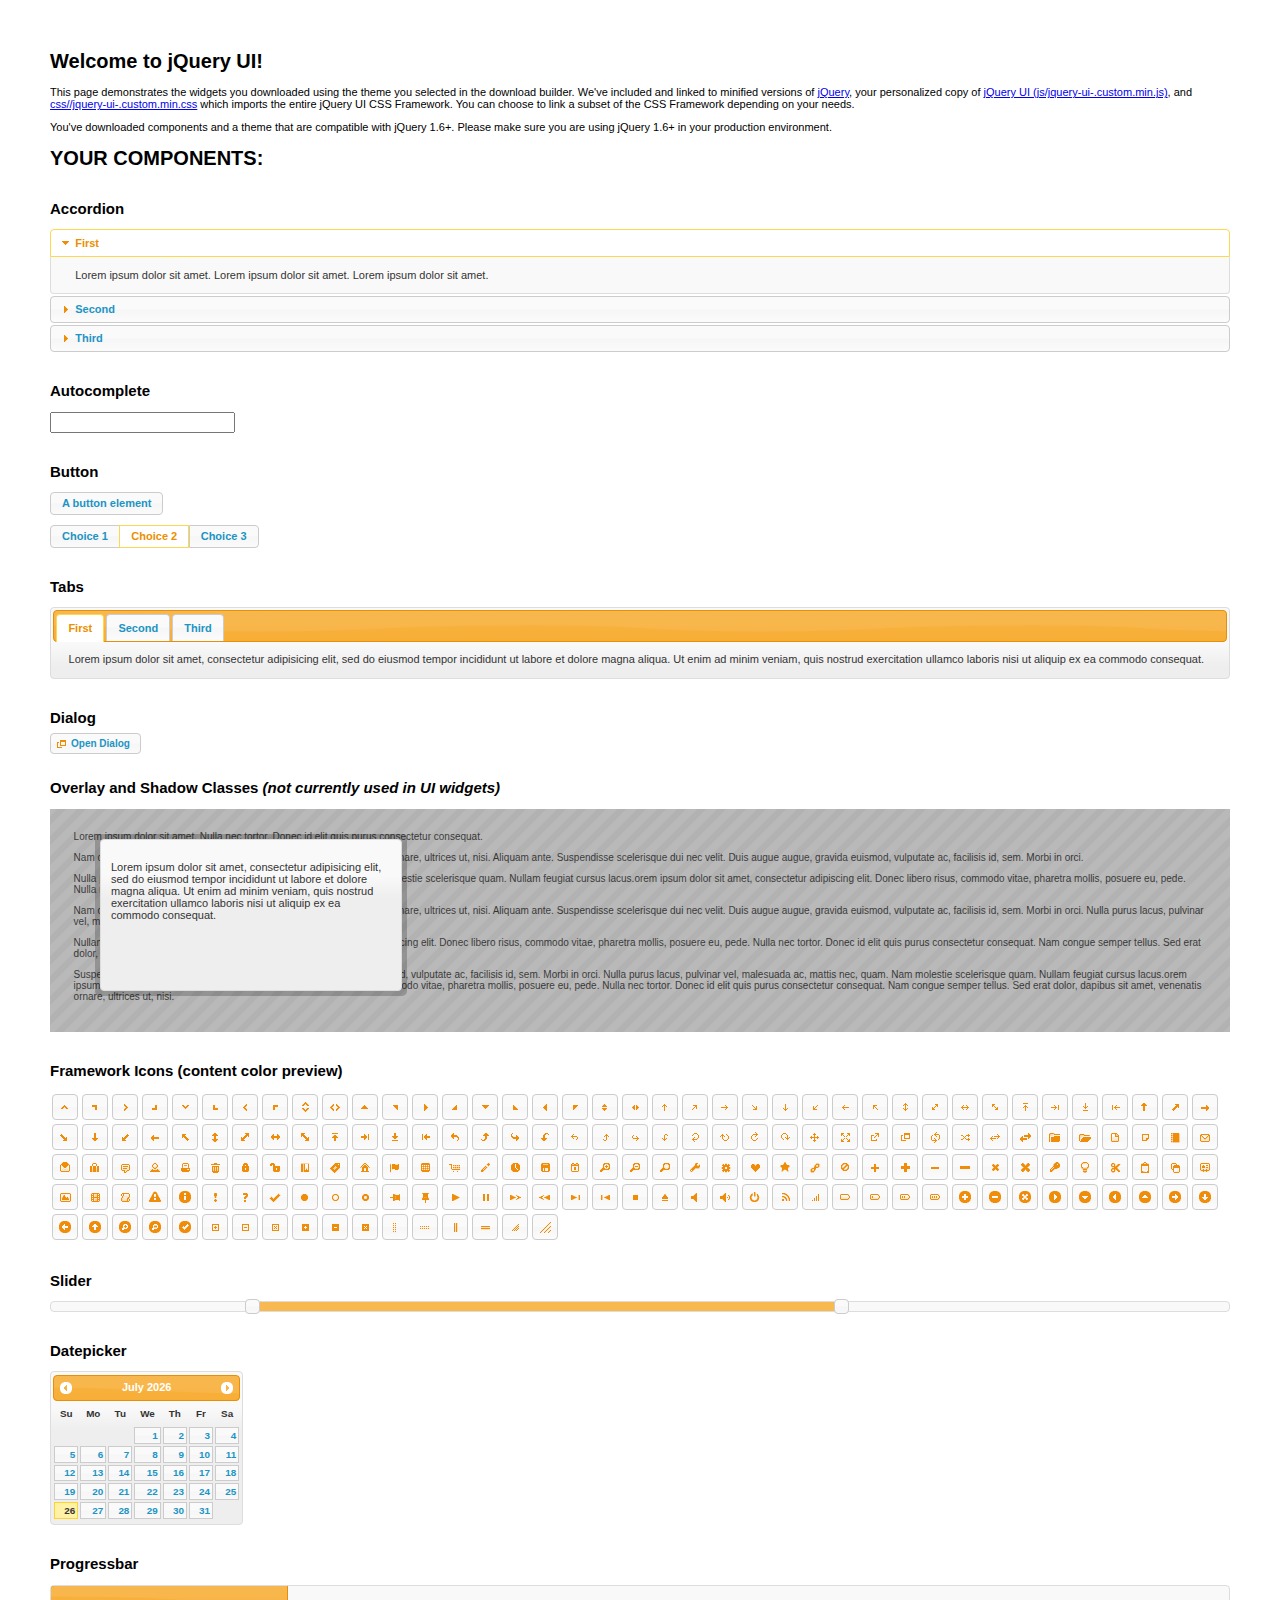
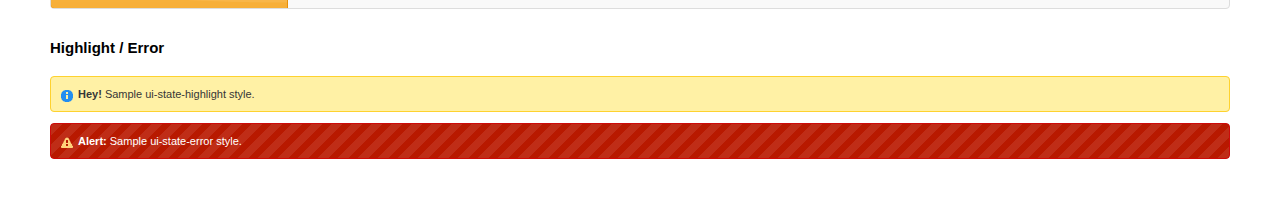
<file: jquery-ui-1.10.4.custom/index.html>
<!doctype html>
<html lang="us">
<head>
	<meta charset="utf-8">
	<title>jQuery UI Example Page</title>
	<link href="css/ui-lightness/jquery-ui-1.10.4.custom.css" rel="stylesheet">
	<script src="js/jquery-1.10.2.js"></script>
	<script src="js/jquery-ui-1.10.4.custom.js"></script>
	<script>
	$(function() {
		
		$( "#accordion" ).accordion();
		

		
		var availableTags = [
			"ActionScript",
			"AppleScript",
			"Asp",
			"BASIC",
			"C",
			"C++",
			"Clojure",
			"COBOL",
			"ColdFusion",
			"Erlang",
			"Fortran",
			"Groovy",
			"Haskell",
			"Java",
			"JavaScript",
			"Lisp",
			"Perl",
			"PHP",
			"Python",
			"Ruby",
			"Scala",
			"Scheme"
		];
		$( "#autocomplete" ).autocomplete({
			source: availableTags
		});
		

		
		$( "#button" ).button();
		$( "#radioset" ).buttonset();
		

		
		$( "#tabs" ).tabs();
		

		
		$( "#dialog" ).dialog({
			autoOpen: false,
			width: 400,
			buttons: [
				{
					text: "Ok",
					click: function() {
						$( this ).dialog( "close" );
					}
				},
				{
					text: "Cancel",
					click: function() {
						$( this ).dialog( "close" );
					}
				}
			]
		});

		// Link to open the dialog
		$( "#dialog-link" ).click(function( event ) {
			$( "#dialog" ).dialog( "open" );
			event.preventDefault();
		});
		

		
		$( "#datepicker" ).datepicker({
			inline: true
		});
		

		
		$( "#slider" ).slider({
			range: true,
			values: [ 17, 67 ]
		});
		

		
		$( "#progressbar" ).progressbar({
			value: 20
		});
		

		// Hover states on the static widgets
		$( "#dialog-link, #icons li" ).hover(
			function() {
				$( this ).addClass( "ui-state-hover" );
			},
			function() {
				$( this ).removeClass( "ui-state-hover" );
			}
		);
	});
	</script>
	<style>
	body{
		font: 62.5% "Trebuchet MS", sans-serif;
		margin: 50px;
	}
	.demoHeaders {
		margin-top: 2em;
	}
	#dialog-link {
		padding: .4em 1em .4em 20px;
		text-decoration: none;
		position: relative;
	}
	#dialog-link span.ui-icon {
		margin: 0 5px 0 0;
		position: absolute;
		left: .2em;
		top: 50%;
		margin-top: -8px;
	}
	#icons {
		margin: 0;
		padding: 0;
	}
	#icons li {
		margin: 2px;
		position: relative;
		padding: 4px 0;
		cursor: pointer;
		float: left;
		list-style: none;
	}
	#icons span.ui-icon {
		float: left;
		margin: 0 4px;
	}
	.fakewindowcontain .ui-widget-overlay {
		position: absolute;
	}
	</style>
</head>
<body>

<h1>Welcome to jQuery UI!</h1>

<div class="ui-widget">
	<p>This page demonstrates the widgets you downloaded using the theme you selected in the download builder. We've included and linked to minified versions of <a href="js/jquery-1.10.2.js">jQuery</a>, your personalized copy of <a href="js/jquery-ui-.custom.min.js">jQuery UI (js/jquery-ui-.custom.min.js)</a>, and <a href="css//jquery-ui-.custom.min.css">css//jquery-ui-.custom.min.css</a> which imports the entire jQuery UI CSS Framework. You can choose to link a subset of the CSS Framework depending on your needs. </p>
	<p>You've downloaded components and a theme that are compatible with jQuery 1.6+. Please make sure you are using jQuery 1.6+ in your production environment.</p>
</div>

<h1>YOUR COMPONENTS:</h1>


<!-- Accordion -->
<h2 class="demoHeaders">Accordion</h2>
<div id="accordion">
	<h3>First</h3>
	<div>Lorem ipsum dolor sit amet. Lorem ipsum dolor sit amet. Lorem ipsum dolor sit amet.</div>
	<h3>Second</h3>
	<div>Phasellus mattis tincidunt nibh.</div>
	<h3>Third</h3>
	<div>Nam dui erat, auctor a, dignissim quis.</div>
</div>



<!-- Autocomplete -->
<h2 class="demoHeaders">Autocomplete</h2>
<div>
	<input id="autocomplete" title="type &quot;a&quot;">
</div>



<!-- Button -->
<h2 class="demoHeaders">Button</h2>
<button id="button">A button element</button>
<form style="margin-top: 1em;">
	<div id="radioset">
		<input type="radio" id="radio1" name="radio"><label for="radio1">Choice 1</label>
		<input type="radio" id="radio2" name="radio" checked="checked"><label for="radio2">Choice 2</label>
		<input type="radio" id="radio3" name="radio"><label for="radio3">Choice 3</label>
	</div>
</form>



<!-- Tabs -->
<h2 class="demoHeaders">Tabs</h2>
<div id="tabs">
	<ul>
		<li><a href="#tabs-1">First</a></li>
		<li><a href="#tabs-2">Second</a></li>
		<li><a href="#tabs-3">Third</a></li>
	</ul>
	<div id="tabs-1">Lorem ipsum dolor sit amet, consectetur adipisicing elit, sed do eiusmod tempor incididunt ut labore et dolore magna aliqua. Ut enim ad minim veniam, quis nostrud exercitation ullamco laboris nisi ut aliquip ex ea commodo consequat.</div>
	<div id="tabs-2">Phasellus mattis tincidunt nibh. Cras orci urna, blandit id, pretium vel, aliquet ornare, felis. Maecenas scelerisque sem non nisl. Fusce sed lorem in enim dictum bibendum.</div>
	<div id="tabs-3">Nam dui erat, auctor a, dignissim quis, sollicitudin eu, felis. Pellentesque nisi urna, interdum eget, sagittis et, consequat vestibulum, lacus. Mauris porttitor ullamcorper augue.</div>
</div>



<!-- Dialog NOTE: Dialog is not generated by UI in this demo so it can be visually styled in themeroller-->
<h2 class="demoHeaders">Dialog</h2>
<p><a href="#" id="dialog-link" class="ui-state-default ui-corner-all"><span class="ui-icon ui-icon-newwin"></span>Open Dialog</a></p>

<h2 class="demoHeaders">Overlay and Shadow Classes <em>(not currently used in UI widgets)</em></h2>
<div style="position: relative; width: 96%; height: 200px; padding:1% 2%; overflow:hidden;" class="fakewindowcontain">
	<p>Lorem ipsum dolor sit amet,  Nulla nec tortor. Donec id elit quis purus consectetur consequat. </p><p>Nam congue semper tellus. Sed erat dolor, dapibus sit amet, venenatis ornare, ultrices ut, nisi. Aliquam ante. Suspendisse scelerisque dui nec velit. Duis augue augue, gravida euismod, vulputate ac, facilisis id, sem. Morbi in orci. </p><p>Nulla purus lacus, pulvinar vel, malesuada ac, mattis nec, quam. Nam molestie scelerisque quam. Nullam feugiat cursus lacus.orem ipsum dolor sit amet, consectetur adipiscing elit. Donec libero risus, commodo vitae, pharetra mollis, posuere eu, pede. Nulla nec tortor. Donec id elit quis purus consectetur consequat. </p><p>Nam congue semper tellus. Sed erat dolor, dapibus sit amet, venenatis ornare, ultrices ut, nisi. Aliquam ante. Suspendisse scelerisque dui nec velit. Duis augue augue, gravida euismod, vulputate ac, facilisis id, sem. Morbi in orci. Nulla purus lacus, pulvinar vel, malesuada ac, mattis nec, quam. Nam molestie scelerisque quam. </p><p>Nullam feugiat cursus lacus.orem ipsum dolor sit amet, consectetur adipiscing elit. Donec libero risus, commodo vitae, pharetra mollis, posuere eu, pede. Nulla nec tortor. Donec id elit quis purus consectetur consequat. Nam congue semper tellus. Sed erat dolor, dapibus sit amet, venenatis ornare, ultrices ut, nisi. Aliquam ante. </p><p>Suspendisse scelerisque dui nec velit. Duis augue augue, gravida euismod, vulputate ac, facilisis id, sem. Morbi in orci. Nulla purus lacus, pulvinar vel, malesuada ac, mattis nec, quam. Nam molestie scelerisque quam. Nullam feugiat cursus lacus.orem ipsum dolor sit amet, consectetur adipiscing elit. Donec libero risus, commodo vitae, pharetra mollis, posuere eu, pede. Nulla nec tortor. Donec id elit quis purus consectetur consequat. Nam congue semper tellus. Sed erat dolor, dapibus sit amet, venenatis ornare, ultrices ut, nisi. </p>

	<!-- ui-dialog -->
	<div class="ui-overlay"><div class="ui-widget-overlay"></div><div class="ui-widget-shadow ui-corner-all" style="width: 302px; height: 152px; position: absolute; left: 50px; top: 30px;"></div></div>
	<div style="position: absolute; width: 280px; height: 130px;left: 50px; top: 30px; padding: 10px;" class="ui-widget ui-widget-content ui-corner-all">
		<div class="ui-dialog-content ui-widget-content" style="background: none; border: 0;">
			<p>Lorem ipsum dolor sit amet, consectetur adipisicing elit, sed do eiusmod tempor incididunt ut labore et dolore magna aliqua. Ut enim ad minim veniam, quis nostrud exercitation ullamco laboris nisi ut aliquip ex ea commodo consequat.</p>
		</div>
	</div>

</div>

<!-- ui-dialog -->
<div id="dialog" title="Dialog Title">
	<p>Lorem ipsum dolor sit amet, consectetur adipisicing elit, sed do eiusmod tempor incididunt ut labore et dolore magna aliqua. Ut enim ad minim veniam, quis nostrud exercitation ullamco laboris nisi ut aliquip ex ea commodo consequat.</p>
</div>



<h2 class="demoHeaders">Framework Icons (content color preview)</h2>
<ul id="icons" class="ui-widget ui-helper-clearfix">
	<li class="ui-state-default ui-corner-all" title=".ui-icon-carat-1-n"><span class="ui-icon ui-icon-carat-1-n"></span></li>
	<li class="ui-state-default ui-corner-all" title=".ui-icon-carat-1-ne"><span class="ui-icon ui-icon-carat-1-ne"></span></li>
	<li class="ui-state-default ui-corner-all" title=".ui-icon-carat-1-e"><span class="ui-icon ui-icon-carat-1-e"></span></li>
	<li class="ui-state-default ui-corner-all" title=".ui-icon-carat-1-se"><span class="ui-icon ui-icon-carat-1-se"></span></li>
	<li class="ui-state-default ui-corner-all" title=".ui-icon-carat-1-s"><span class="ui-icon ui-icon-carat-1-s"></span></li>
	<li class="ui-state-default ui-corner-all" title=".ui-icon-carat-1-sw"><span class="ui-icon ui-icon-carat-1-sw"></span></li>
	<li class="ui-state-default ui-corner-all" title=".ui-icon-carat-1-w"><span class="ui-icon ui-icon-carat-1-w"></span></li>
	<li class="ui-state-default ui-corner-all" title=".ui-icon-carat-1-nw"><span class="ui-icon ui-icon-carat-1-nw"></span></li>
	<li class="ui-state-default ui-corner-all" title=".ui-icon-carat-2-n-s"><span class="ui-icon ui-icon-carat-2-n-s"></span></li>
	<li class="ui-state-default ui-corner-all" title=".ui-icon-carat-2-e-w"><span class="ui-icon ui-icon-carat-2-e-w"></span></li>
	<li class="ui-state-default ui-corner-all" title=".ui-icon-triangle-1-n"><span class="ui-icon ui-icon-triangle-1-n"></span></li>
	<li class="ui-state-default ui-corner-all" title=".ui-icon-triangle-1-ne"><span class="ui-icon ui-icon-triangle-1-ne"></span></li>
	<li class="ui-state-default ui-corner-all" title=".ui-icon-triangle-1-e"><span class="ui-icon ui-icon-triangle-1-e"></span></li>
	<li class="ui-state-default ui-corner-all" title=".ui-icon-triangle-1-se"><span class="ui-icon ui-icon-triangle-1-se"></span></li>
	<li class="ui-state-default ui-corner-all" title=".ui-icon-triangle-1-s"><span class="ui-icon ui-icon-triangle-1-s"></span></li>
	<li class="ui-state-default ui-corner-all" title=".ui-icon-triangle-1-sw"><span class="ui-icon ui-icon-triangle-1-sw"></span></li>
	<li class="ui-state-default ui-corner-all" title=".ui-icon-triangle-1-w"><span class="ui-icon ui-icon-triangle-1-w"></span></li>
	<li class="ui-state-default ui-corner-all" title=".ui-icon-triangle-1-nw"><span class="ui-icon ui-icon-triangle-1-nw"></span></li>
	<li class="ui-state-default ui-corner-all" title=".ui-icon-triangle-2-n-s"><span class="ui-icon ui-icon-triangle-2-n-s"></span></li>
	<li class="ui-state-default ui-corner-all" title=".ui-icon-triangle-2-e-w"><span class="ui-icon ui-icon-triangle-2-e-w"></span></li>
	<li class="ui-state-default ui-corner-all" title=".ui-icon-arrow-1-n"><span class="ui-icon ui-icon-arrow-1-n"></span></li>
	<li class="ui-state-default ui-corner-all" title=".ui-icon-arrow-1-ne"><span class="ui-icon ui-icon-arrow-1-ne"></span></li>
	<li class="ui-state-default ui-corner-all" title=".ui-icon-arrow-1-e"><span class="ui-icon ui-icon-arrow-1-e"></span></li>
	<li class="ui-state-default ui-corner-all" title=".ui-icon-arrow-1-se"><span class="ui-icon ui-icon-arrow-1-se"></span></li>
	<li class="ui-state-default ui-corner-all" title=".ui-icon-arrow-1-s"><span class="ui-icon ui-icon-arrow-1-s"></span></li>
	<li class="ui-state-default ui-corner-all" title=".ui-icon-arrow-1-sw"><span class="ui-icon ui-icon-arrow-1-sw"></span></li>
	<li class="ui-state-default ui-corner-all" title=".ui-icon-arrow-1-w"><span class="ui-icon ui-icon-arrow-1-w"></span></li>
	<li class="ui-state-default ui-corner-all" title=".ui-icon-arrow-1-nw"><span class="ui-icon ui-icon-arrow-1-nw"></span></li>
	<li class="ui-state-default ui-corner-all" title=".ui-icon-arrow-2-n-s"><span class="ui-icon ui-icon-arrow-2-n-s"></span></li>
	<li class="ui-state-default ui-corner-all" title=".ui-icon-arrow-2-ne-sw"><span class="ui-icon ui-icon-arrow-2-ne-sw"></span></li>
	<li class="ui-state-default ui-corner-all" title=".ui-icon-arrow-2-e-w"><span class="ui-icon ui-icon-arrow-2-e-w"></span></li>
	<li class="ui-state-default ui-corner-all" title=".ui-icon-arrow-2-se-nw"><span class="ui-icon ui-icon-arrow-2-se-nw"></span></li>
	<li class="ui-state-default ui-corner-all" title=".ui-icon-arrowstop-1-n"><span class="ui-icon ui-icon-arrowstop-1-n"></span></li>
	<li class="ui-state-default ui-corner-all" title=".ui-icon-arrowstop-1-e"><span class="ui-icon ui-icon-arrowstop-1-e"></span></li>
	<li class="ui-state-default ui-corner-all" title=".ui-icon-arrowstop-1-s"><span class="ui-icon ui-icon-arrowstop-1-s"></span></li>
	<li class="ui-state-default ui-corner-all" title=".ui-icon-arrowstop-1-w"><span class="ui-icon ui-icon-arrowstop-1-w"></span></li>
	<li class="ui-state-default ui-corner-all" title=".ui-icon-arrowthick-1-n"><span class="ui-icon ui-icon-arrowthick-1-n"></span></li>
	<li class="ui-state-default ui-corner-all" title=".ui-icon-arrowthick-1-ne"><span class="ui-icon ui-icon-arrowthick-1-ne"></span></li>
	<li class="ui-state-default ui-corner-all" title=".ui-icon-arrowthick-1-e"><span class="ui-icon ui-icon-arrowthick-1-e"></span></li>
	<li class="ui-state-default ui-corner-all" title=".ui-icon-arrowthick-1-se"><span class="ui-icon ui-icon-arrowthick-1-se"></span></li>
	<li class="ui-state-default ui-corner-all" title=".ui-icon-arrowthick-1-s"><span class="ui-icon ui-icon-arrowthick-1-s"></span></li>
	<li class="ui-state-default ui-corner-all" title=".ui-icon-arrowthick-1-sw"><span class="ui-icon ui-icon-arrowthick-1-sw"></span></li>
	<li class="ui-state-default ui-corner-all" title=".ui-icon-arrowthick-1-w"><span class="ui-icon ui-icon-arrowthick-1-w"></span></li>
	<li class="ui-state-default ui-corner-all" title=".ui-icon-arrowthick-1-nw"><span class="ui-icon ui-icon-arrowthick-1-nw"></span></li>
	<li class="ui-state-default ui-corner-all" title=".ui-icon-arrowthick-2-n-s"><span class="ui-icon ui-icon-arrowthick-2-n-s"></span></li>
	<li class="ui-state-default ui-corner-all" title=".ui-icon-arrowthick-2-ne-sw"><span class="ui-icon ui-icon-arrowthick-2-ne-sw"></span></li>
	<li class="ui-state-default ui-corner-all" title=".ui-icon-arrowthick-2-e-w"><span class="ui-icon ui-icon-arrowthick-2-e-w"></span></li>
	<li class="ui-state-default ui-corner-all" title=".ui-icon-arrowthick-2-se-nw"><span class="ui-icon ui-icon-arrowthick-2-se-nw"></span></li>
	<li class="ui-state-default ui-corner-all" title=".ui-icon-arrowthickstop-1-n"><span class="ui-icon ui-icon-arrowthickstop-1-n"></span></li>
	<li class="ui-state-default ui-corner-all" title=".ui-icon-arrowthickstop-1-e"><span class="ui-icon ui-icon-arrowthickstop-1-e"></span></li>
	<li class="ui-state-default ui-corner-all" title=".ui-icon-arrowthickstop-1-s"><span class="ui-icon ui-icon-arrowthickstop-1-s"></span></li>
	<li class="ui-state-default ui-corner-all" title=".ui-icon-arrowthickstop-1-w"><span class="ui-icon ui-icon-arrowthickstop-1-w"></span></li>
	<li class="ui-state-default ui-corner-all" title=".ui-icon-arrowreturnthick-1-w"><span class="ui-icon ui-icon-arrowreturnthick-1-w"></span></li>
	<li class="ui-state-default ui-corner-all" title=".ui-icon-arrowreturnthick-1-n"><span class="ui-icon ui-icon-arrowreturnthick-1-n"></span></li>
	<li class="ui-state-default ui-corner-all" title=".ui-icon-arrowreturnthick-1-e"><span class="ui-icon ui-icon-arrowreturnthick-1-e"></span></li>
	<li class="ui-state-default ui-corner-all" title=".ui-icon-arrowreturnthick-1-s"><span class="ui-icon ui-icon-arrowreturnthick-1-s"></span></li>
	<li class="ui-state-default ui-corner-all" title=".ui-icon-arrowreturn-1-w"><span class="ui-icon ui-icon-arrowreturn-1-w"></span></li>
	<li class="ui-state-default ui-corner-all" title=".ui-icon-arrowreturn-1-n"><span class="ui-icon ui-icon-arrowreturn-1-n"></span></li>
	<li class="ui-state-default ui-corner-all" title=".ui-icon-arrowreturn-1-e"><span class="ui-icon ui-icon-arrowreturn-1-e"></span></li>
	<li class="ui-state-default ui-corner-all" title=".ui-icon-arrowreturn-1-s"><span class="ui-icon ui-icon-arrowreturn-1-s"></span></li>
	<li class="ui-state-default ui-corner-all" title=".ui-icon-arrowrefresh-1-w"><span class="ui-icon ui-icon-arrowrefresh-1-w"></span></li>
	<li class="ui-state-default ui-corner-all" title=".ui-icon-arrowrefresh-1-n"><span class="ui-icon ui-icon-arrowrefresh-1-n"></span></li>
	<li class="ui-state-default ui-corner-all" title=".ui-icon-arrowrefresh-1-e"><span class="ui-icon ui-icon-arrowrefresh-1-e"></span></li>
	<li class="ui-state-default ui-corner-all" title=".ui-icon-arrowrefresh-1-s"><span class="ui-icon ui-icon-arrowrefresh-1-s"></span></li>
	<li class="ui-state-default ui-corner-all" title=".ui-icon-arrow-4"><span class="ui-icon ui-icon-arrow-4"></span></li>
	<li class="ui-state-default ui-corner-all" title=".ui-icon-arrow-4-diag"><span class="ui-icon ui-icon-arrow-4-diag"></span></li>
	<li class="ui-state-default ui-corner-all" title=".ui-icon-extlink"><span class="ui-icon ui-icon-extlink"></span></li>
	<li class="ui-state-default ui-corner-all" title=".ui-icon-newwin"><span class="ui-icon ui-icon-newwin"></span></li>
	<li class="ui-state-default ui-corner-all" title=".ui-icon-refresh"><span class="ui-icon ui-icon-refresh"></span></li>
	<li class="ui-state-default ui-corner-all" title=".ui-icon-shuffle"><span class="ui-icon ui-icon-shuffle"></span></li>
	<li class="ui-state-default ui-corner-all" title=".ui-icon-transfer-e-w"><span class="ui-icon ui-icon-transfer-e-w"></span></li>
	<li class="ui-state-default ui-corner-all" title=".ui-icon-transferthick-e-w"><span class="ui-icon ui-icon-transferthick-e-w"></span></li>
	<li class="ui-state-default ui-corner-all" title=".ui-icon-folder-collapsed"><span class="ui-icon ui-icon-folder-collapsed"></span></li>
	<li class="ui-state-default ui-corner-all" title=".ui-icon-folder-open"><span class="ui-icon ui-icon-folder-open"></span></li>
	<li class="ui-state-default ui-corner-all" title=".ui-icon-document"><span class="ui-icon ui-icon-document"></span></li>
	<li class="ui-state-default ui-corner-all" title=".ui-icon-document-b"><span class="ui-icon ui-icon-document-b"></span></li>
	<li class="ui-state-default ui-corner-all" title=".ui-icon-note"><span class="ui-icon ui-icon-note"></span></li>
	<li class="ui-state-default ui-corner-all" title=".ui-icon-mail-closed"><span class="ui-icon ui-icon-mail-closed"></span></li>
	<li class="ui-state-default ui-corner-all" title=".ui-icon-mail-open"><span class="ui-icon ui-icon-mail-open"></span></li>
	<li class="ui-state-default ui-corner-all" title=".ui-icon-suitcase"><span class="ui-icon ui-icon-suitcase"></span></li>
	<li class="ui-state-default ui-corner-all" title=".ui-icon-comment"><span class="ui-icon ui-icon-comment"></span></li>
	<li class="ui-state-default ui-corner-all" title=".ui-icon-person"><span class="ui-icon ui-icon-person"></span></li>
	<li class="ui-state-default ui-corner-all" title=".ui-icon-print"><span class="ui-icon ui-icon-print"></span></li>
	<li class="ui-state-default ui-corner-all" title=".ui-icon-trash"><span class="ui-icon ui-icon-trash"></span></li>
	<li class="ui-state-default ui-corner-all" title=".ui-icon-locked"><span class="ui-icon ui-icon-locked"></span></li>
	<li class="ui-state-default ui-corner-all" title=".ui-icon-unlocked"><span class="ui-icon ui-icon-unlocked"></span></li>
	<li class="ui-state-default ui-corner-all" title=".ui-icon-bookmark"><span class="ui-icon ui-icon-bookmark"></span></li>
	<li class="ui-state-default ui-corner-all" title=".ui-icon-tag"><span class="ui-icon ui-icon-tag"></span></li>
	<li class="ui-state-default ui-corner-all" title=".ui-icon-home"><span class="ui-icon ui-icon-home"></span></li>
	<li class="ui-state-default ui-corner-all" title=".ui-icon-flag"><span class="ui-icon ui-icon-flag"></span></li>
	<li class="ui-state-default ui-corner-all" title=".ui-icon-calculator"><span class="ui-icon ui-icon-calculator"></span></li>
	<li class="ui-state-default ui-corner-all" title=".ui-icon-cart"><span class="ui-icon ui-icon-cart"></span></li>
	<li class="ui-state-default ui-corner-all" title=".ui-icon-pencil"><span class="ui-icon ui-icon-pencil"></span></li>
	<li class="ui-state-default ui-corner-all" title=".ui-icon-clock"><span class="ui-icon ui-icon-clock"></span></li>
	<li class="ui-state-default ui-corner-all" title=".ui-icon-disk"><span class="ui-icon ui-icon-disk"></span></li>
	<li class="ui-state-default ui-corner-all" title=".ui-icon-calendar"><span class="ui-icon ui-icon-calendar"></span></li>
	<li class="ui-state-default ui-corner-all" title=".ui-icon-zoomin"><span class="ui-icon ui-icon-zoomin"></span></li>
	<li class="ui-state-default ui-corner-all" title=".ui-icon-zoomout"><span class="ui-icon ui-icon-zoomout"></span></li>
	<li class="ui-state-default ui-corner-all" title=".ui-icon-search"><span class="ui-icon ui-icon-search"></span></li>
	<li class="ui-state-default ui-corner-all" title=".ui-icon-wrench"><span class="ui-icon ui-icon-wrench"></span></li>
	<li class="ui-state-default ui-corner-all" title=".ui-icon-gear"><span class="ui-icon ui-icon-gear"></span></li>
	<li class="ui-state-default ui-corner-all" title=".ui-icon-heart"><span class="ui-icon ui-icon-heart"></span></li>
	<li class="ui-state-default ui-corner-all" title=".ui-icon-star"><span class="ui-icon ui-icon-star"></span></li>
	<li class="ui-state-default ui-corner-all" title=".ui-icon-link"><span class="ui-icon ui-icon-link"></span></li>
	<li class="ui-state-default ui-corner-all" title=".ui-icon-cancel"><span class="ui-icon ui-icon-cancel"></span></li>
	<li class="ui-state-default ui-corner-all" title=".ui-icon-plus"><span class="ui-icon ui-icon-plus"></span></li>
	<li class="ui-state-default ui-corner-all" title=".ui-icon-plusthick"><span class="ui-icon ui-icon-plusthick"></span></li>
	<li class="ui-state-default ui-corner-all" title=".ui-icon-minus"><span class="ui-icon ui-icon-minus"></span></li>
	<li class="ui-state-default ui-corner-all" title=".ui-icon-minusthick"><span class="ui-icon ui-icon-minusthick"></span></li>
	<li class="ui-state-default ui-corner-all" title=".ui-icon-close"><span class="ui-icon ui-icon-close"></span></li>
	<li class="ui-state-default ui-corner-all" title=".ui-icon-closethick"><span class="ui-icon ui-icon-closethick"></span></li>
	<li class="ui-state-default ui-corner-all" title=".ui-icon-key"><span class="ui-icon ui-icon-key"></span></li>
	<li class="ui-state-default ui-corner-all" title=".ui-icon-lightbulb"><span class="ui-icon ui-icon-lightbulb"></span></li>
	<li class="ui-state-default ui-corner-all" title=".ui-icon-scissors"><span class="ui-icon ui-icon-scissors"></span></li>
	<li class="ui-state-default ui-corner-all" title=".ui-icon-clipboard"><span class="ui-icon ui-icon-clipboard"></span></li>
	<li class="ui-state-default ui-corner-all" title=".ui-icon-copy"><span class="ui-icon ui-icon-copy"></span></li>
	<li class="ui-state-default ui-corner-all" title=".ui-icon-contact"><span class="ui-icon ui-icon-contact"></span></li>
	<li class="ui-state-default ui-corner-all" title=".ui-icon-image"><span class="ui-icon ui-icon-image"></span></li>
	<li class="ui-state-default ui-corner-all" title=".ui-icon-video"><span class="ui-icon ui-icon-video"></span></li>
	<li class="ui-state-default ui-corner-all" title=".ui-icon-script"><span class="ui-icon ui-icon-script"></span></li>
	<li class="ui-state-default ui-corner-all" title=".ui-icon-alert"><span class="ui-icon ui-icon-alert"></span></li>
	<li class="ui-state-default ui-corner-all" title=".ui-icon-info"><span class="ui-icon ui-icon-info"></span></li>
	<li class="ui-state-default ui-corner-all" title=".ui-icon-notice"><span class="ui-icon ui-icon-notice"></span></li>
	<li class="ui-state-default ui-corner-all" title=".ui-icon-help"><span class="ui-icon ui-icon-help"></span></li>
	<li class="ui-state-default ui-corner-all" title=".ui-icon-check"><span class="ui-icon ui-icon-check"></span></li>
	<li class="ui-state-default ui-corner-all" title=".ui-icon-bullet"><span class="ui-icon ui-icon-bullet"></span></li>
	<li class="ui-state-default ui-corner-all" title=".ui-icon-radio-off"><span class="ui-icon ui-icon-radio-off"></span></li>
	<li class="ui-state-default ui-corner-all" title=".ui-icon-radio-on"><span class="ui-icon ui-icon-radio-on"></span></li>
	<li class="ui-state-default ui-corner-all" title=".ui-icon-pin-w"><span class="ui-icon ui-icon-pin-w"></span></li>
	<li class="ui-state-default ui-corner-all" title=".ui-icon-pin-s"><span class="ui-icon ui-icon-pin-s"></span></li>
	<li class="ui-state-default ui-corner-all" title=".ui-icon-play"><span class="ui-icon ui-icon-play"></span></li>
	<li class="ui-state-default ui-corner-all" title=".ui-icon-pause"><span class="ui-icon ui-icon-pause"></span></li>
	<li class="ui-state-default ui-corner-all" title=".ui-icon-seek-next"><span class="ui-icon ui-icon-seek-next"></span></li>
	<li class="ui-state-default ui-corner-all" title=".ui-icon-seek-prev"><span class="ui-icon ui-icon-seek-prev"></span></li>
	<li class="ui-state-default ui-corner-all" title=".ui-icon-seek-end"><span class="ui-icon ui-icon-seek-end"></span></li>
	<li class="ui-state-default ui-corner-all" title=".ui-icon-seek-first"><span class="ui-icon ui-icon-seek-first"></span></li>
	<li class="ui-state-default ui-corner-all" title=".ui-icon-stop"><span class="ui-icon ui-icon-stop"></span></li>
	<li class="ui-state-default ui-corner-all" title=".ui-icon-eject"><span class="ui-icon ui-icon-eject"></span></li>
	<li class="ui-state-default ui-corner-all" title=".ui-icon-volume-off"><span class="ui-icon ui-icon-volume-off"></span></li>
	<li class="ui-state-default ui-corner-all" title=".ui-icon-volume-on"><span class="ui-icon ui-icon-volume-on"></span></li>
	<li class="ui-state-default ui-corner-all" title=".ui-icon-power"><span class="ui-icon ui-icon-power"></span></li>
	<li class="ui-state-default ui-corner-all" title=".ui-icon-signal-diag"><span class="ui-icon ui-icon-signal-diag"></span></li>
	<li class="ui-state-default ui-corner-all" title=".ui-icon-signal"><span class="ui-icon ui-icon-signal"></span></li>
	<li class="ui-state-default ui-corner-all" title=".ui-icon-battery-0"><span class="ui-icon ui-icon-battery-0"></span></li>
	<li class="ui-state-default ui-corner-all" title=".ui-icon-battery-1"><span class="ui-icon ui-icon-battery-1"></span></li>
	<li class="ui-state-default ui-corner-all" title=".ui-icon-battery-2"><span class="ui-icon ui-icon-battery-2"></span></li>
	<li class="ui-state-default ui-corner-all" title=".ui-icon-battery-3"><span class="ui-icon ui-icon-battery-3"></span></li>
	<li class="ui-state-default ui-corner-all" title=".ui-icon-circle-plus"><span class="ui-icon ui-icon-circle-plus"></span></li>
	<li class="ui-state-default ui-corner-all" title=".ui-icon-circle-minus"><span class="ui-icon ui-icon-circle-minus"></span></li>
	<li class="ui-state-default ui-corner-all" title=".ui-icon-circle-close"><span class="ui-icon ui-icon-circle-close"></span></li>
	<li class="ui-state-default ui-corner-all" title=".ui-icon-circle-triangle-e"><span class="ui-icon ui-icon-circle-triangle-e"></span></li>
	<li class="ui-state-default ui-corner-all" title=".ui-icon-circle-triangle-s"><span class="ui-icon ui-icon-circle-triangle-s"></span></li>
	<li class="ui-state-default ui-corner-all" title=".ui-icon-circle-triangle-w"><span class="ui-icon ui-icon-circle-triangle-w"></span></li>
	<li class="ui-state-default ui-corner-all" title=".ui-icon-circle-triangle-n"><span class="ui-icon ui-icon-circle-triangle-n"></span></li>
	<li class="ui-state-default ui-corner-all" title=".ui-icon-circle-arrow-e"><span class="ui-icon ui-icon-circle-arrow-e"></span></li>
	<li class="ui-state-default ui-corner-all" title=".ui-icon-circle-arrow-s"><span class="ui-icon ui-icon-circle-arrow-s"></span></li>
	<li class="ui-state-default ui-corner-all" title=".ui-icon-circle-arrow-w"><span class="ui-icon ui-icon-circle-arrow-w"></span></li>
	<li class="ui-state-default ui-corner-all" title=".ui-icon-circle-arrow-n"><span class="ui-icon ui-icon-circle-arrow-n"></span></li>
	<li class="ui-state-default ui-corner-all" title=".ui-icon-circle-zoomin"><span class="ui-icon ui-icon-circle-zoomin"></span></li>
	<li class="ui-state-default ui-corner-all" title=".ui-icon-circle-zoomout"><span class="ui-icon ui-icon-circle-zoomout"></span></li>
	<li class="ui-state-default ui-corner-all" title=".ui-icon-circle-check"><span class="ui-icon ui-icon-circle-check"></span></li>
	<li class="ui-state-default ui-corner-all" title=".ui-icon-circlesmall-plus"><span class="ui-icon ui-icon-circlesmall-plus"></span></li>
	<li class="ui-state-default ui-corner-all" title=".ui-icon-circlesmall-minus"><span class="ui-icon ui-icon-circlesmall-minus"></span></li>
	<li class="ui-state-default ui-corner-all" title=".ui-icon-circlesmall-close"><span class="ui-icon ui-icon-circlesmall-close"></span></li>
	<li class="ui-state-default ui-corner-all" title=".ui-icon-squaresmall-plus"><span class="ui-icon ui-icon-squaresmall-plus"></span></li>
	<li class="ui-state-default ui-corner-all" title=".ui-icon-squaresmall-minus"><span class="ui-icon ui-icon-squaresmall-minus"></span></li>
	<li class="ui-state-default ui-corner-all" title=".ui-icon-squaresmall-close"><span class="ui-icon ui-icon-squaresmall-close"></span></li>
	<li class="ui-state-default ui-corner-all" title=".ui-icon-grip-dotted-vertical"><span class="ui-icon ui-icon-grip-dotted-vertical"></span></li>
	<li class="ui-state-default ui-corner-all" title=".ui-icon-grip-dotted-horizontal"><span class="ui-icon ui-icon-grip-dotted-horizontal"></span></li>
	<li class="ui-state-default ui-corner-all" title=".ui-icon-grip-solid-vertical"><span class="ui-icon ui-icon-grip-solid-vertical"></span></li>
	<li class="ui-state-default ui-corner-all" title=".ui-icon-grip-solid-horizontal"><span class="ui-icon ui-icon-grip-solid-horizontal"></span></li>
	<li class="ui-state-default ui-corner-all" title=".ui-icon-gripsmall-diagonal-se"><span class="ui-icon ui-icon-gripsmall-diagonal-se"></span></li>
	<li class="ui-state-default ui-corner-all" title=".ui-icon-grip-diagonal-se"><span class="ui-icon ui-icon-grip-diagonal-se"></span></li>
</ul>


<!-- Slider -->
<h2 class="demoHeaders">Slider</h2>
<div id="slider"></div>



<!-- Datepicker -->
<h2 class="demoHeaders">Datepicker</h2>
<div id="datepicker"></div>



<!-- Progressbar -->
<h2 class="demoHeaders">Progressbar</h2>
<div id="progressbar"></div>


<!-- Highlight / Error -->
<h2 class="demoHeaders">Highlight / Error</h2>
<div class="ui-widget">
	<div class="ui-state-highlight ui-corner-all" style="margin-top: 20px; padding: 0 .7em;">
		<p><span class="ui-icon ui-icon-info" style="float: left; margin-right: .3em;"></span>
		<strong>Hey!</strong> Sample ui-state-highlight style.</p>
	</div>
</div>
<br>
<div class="ui-widget">
	<div class="ui-state-error ui-corner-all" style="padding: 0 .7em;">
		<p><span class="ui-icon ui-icon-alert" style="float: left; margin-right: .3em;"></span>
		<strong>Alert:</strong> Sample ui-state-error style.</p>
	</div>
</div>

</body>
</html>
</file>
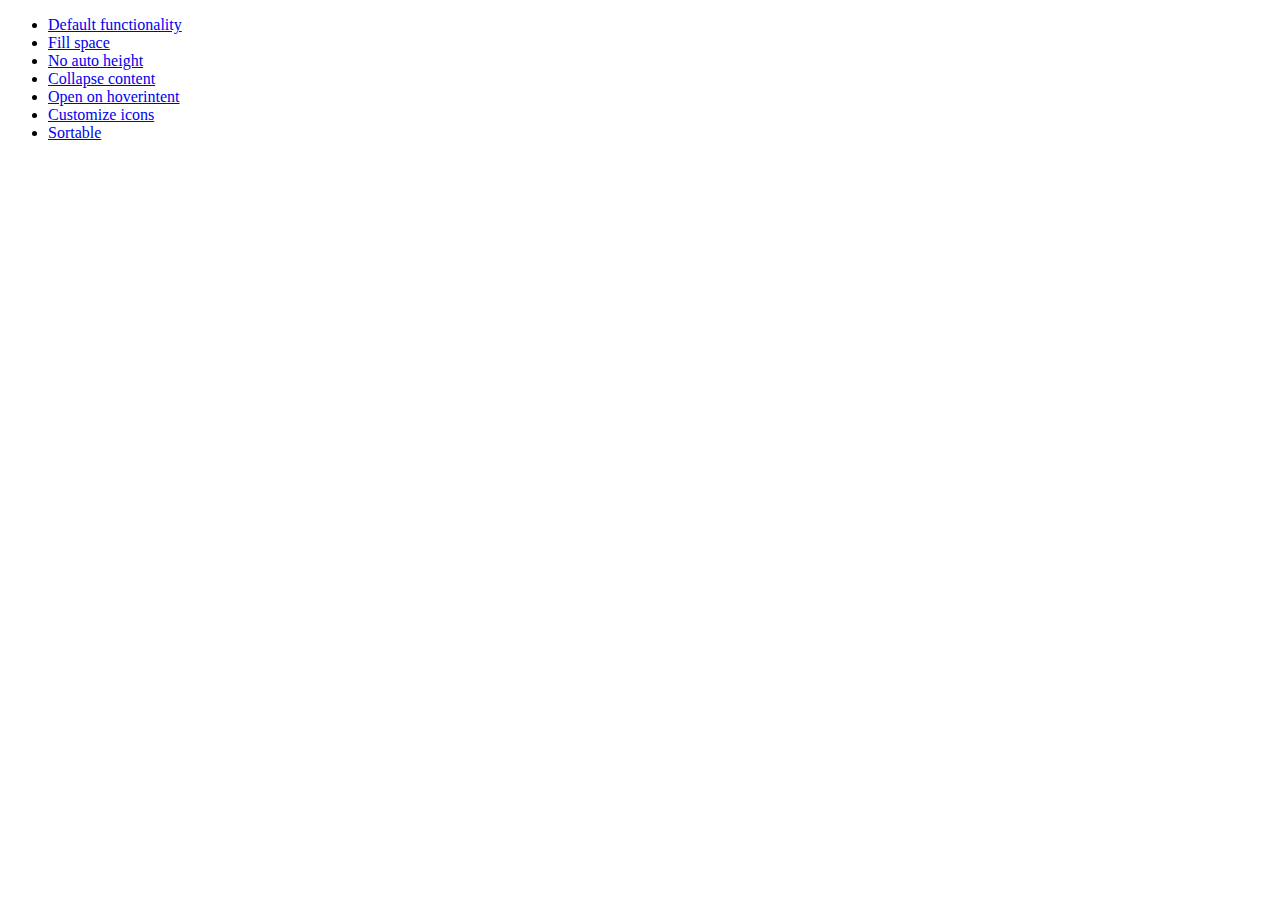
<file: jquery-ui-1.10.4.custom/development-bundle/demos/accordion/index.html>
<!doctype html>
<html lang="en">
<head>
	<meta charset="utf-8">
	<title>jQuery UI Accordion Demos</title>
</head>
<body>

<ul>
	<li><a href="default.html">Default functionality</a></li>
	<li><a href="fillspace.html">Fill space</a></li>
	<li><a href="no-auto-height.html">No auto height</a></li>
	<li><a href="collapsible.html">Collapse content</a></li>
	<li><a href="hoverintent.html">Open on hoverintent</a></li>
	<li><a href="custom-icons.html">Customize icons</a></li>
	<li><a href="sortable.html">Sortable</a></li>
</ul>

</body>
</html>
</file>
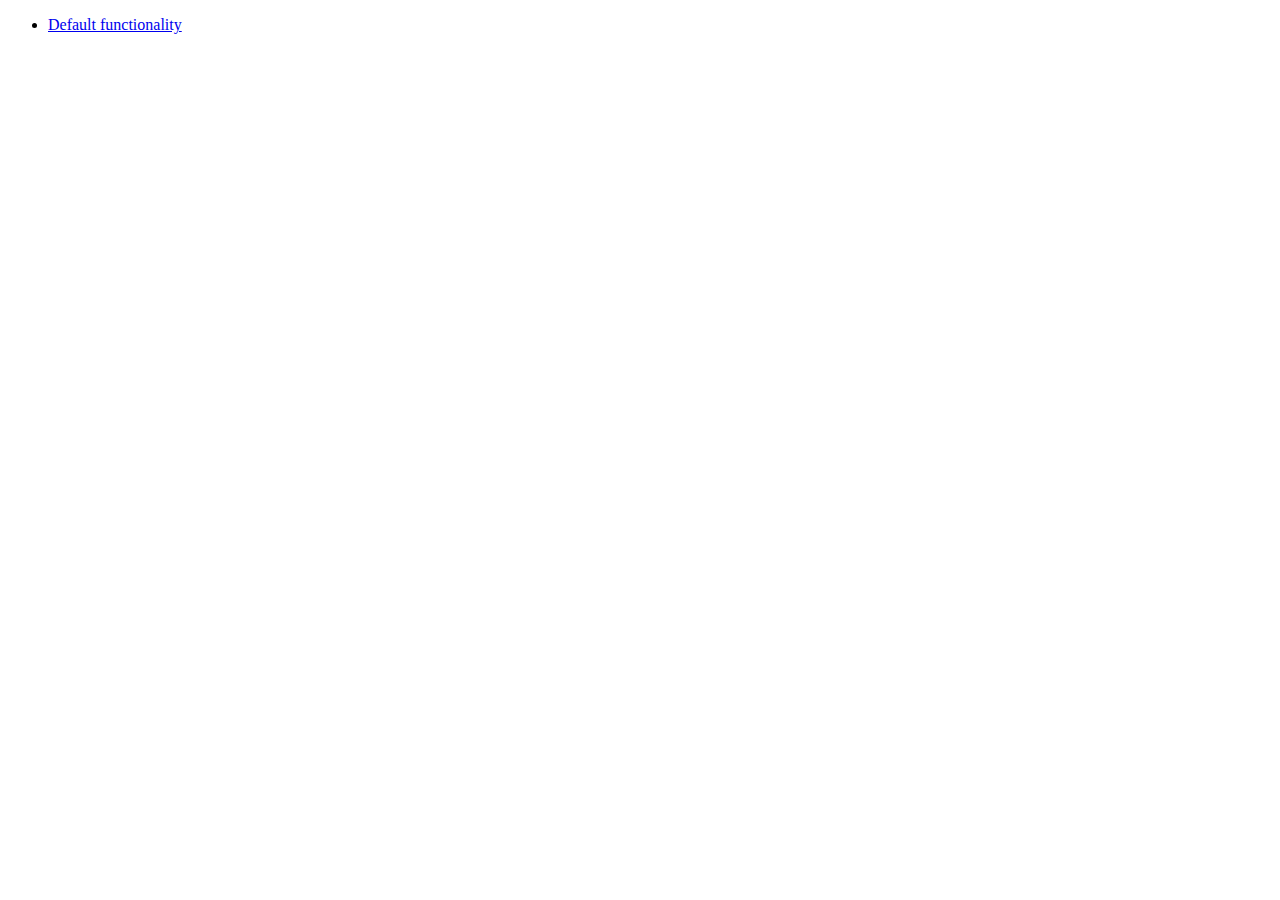
<file: jquery-ui-1.10.4.custom/development-bundle/demos/addClass/index.html>
<!doctype html>
<html lang="en">
<head>
	<meta charset="utf-8">
	<title>jQuery UI Effects Demos</title>
</head>
<body>

<ul>
	<li><a href="default.html">Default functionality</a></li>
</ul>

</body>
</html>
</file>
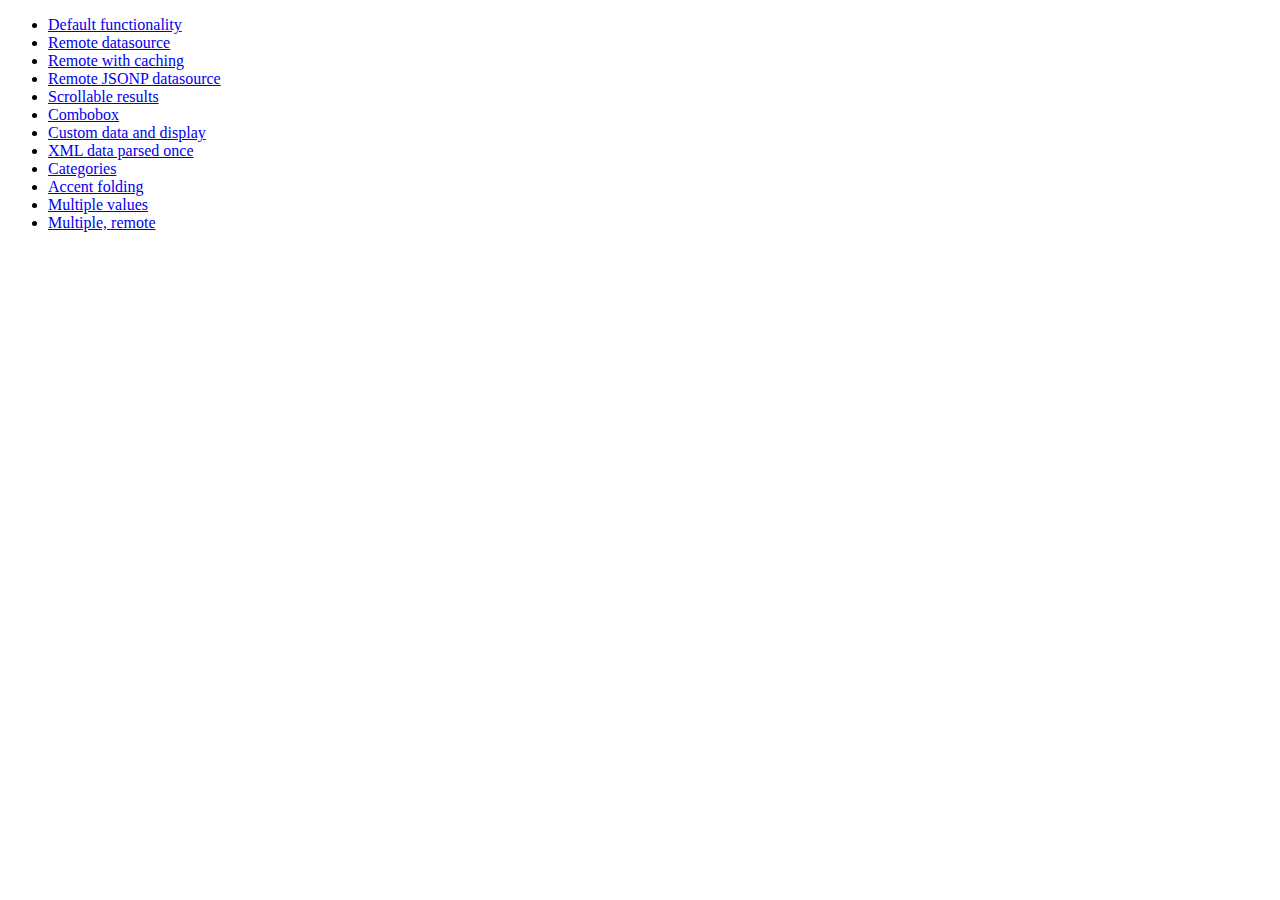
<file: jquery-ui-1.10.4.custom/development-bundle/demos/autocomplete/index.html>
<!doctype html>
<html lang="en">
<head>
	<meta charset="utf-8">
	<title>jQuery UI Autocomplete Demos</title>
</head>
<body>

<ul>
	<li><a href="default.html">Default functionality</a></li>
	<li><a href="remote.html">Remote datasource</a></li>
	<li><a href="remote-with-cache.html">Remote with caching</a></li>
	<li><a href="remote-jsonp.html">Remote JSONP datasource</a></li>
	<li><a href="maxheight.html">Scrollable results</a></li>
	<li><a href="combobox.html">Combobox</a></li>
	<li><a href="custom-data.html">Custom data and display</a></li>
	<li><a href="xml.html">XML data parsed once</a></li>
	<li><a href="categories.html">Categories</a></li>
	<li><a href="folding.html">Accent folding</a></li>
	<li><a href="multiple.html">Multiple values</a></li>
	<li><a href="multiple-remote.html">Multiple, remote</a></li>
</ul>

</body>
</html>
</file>
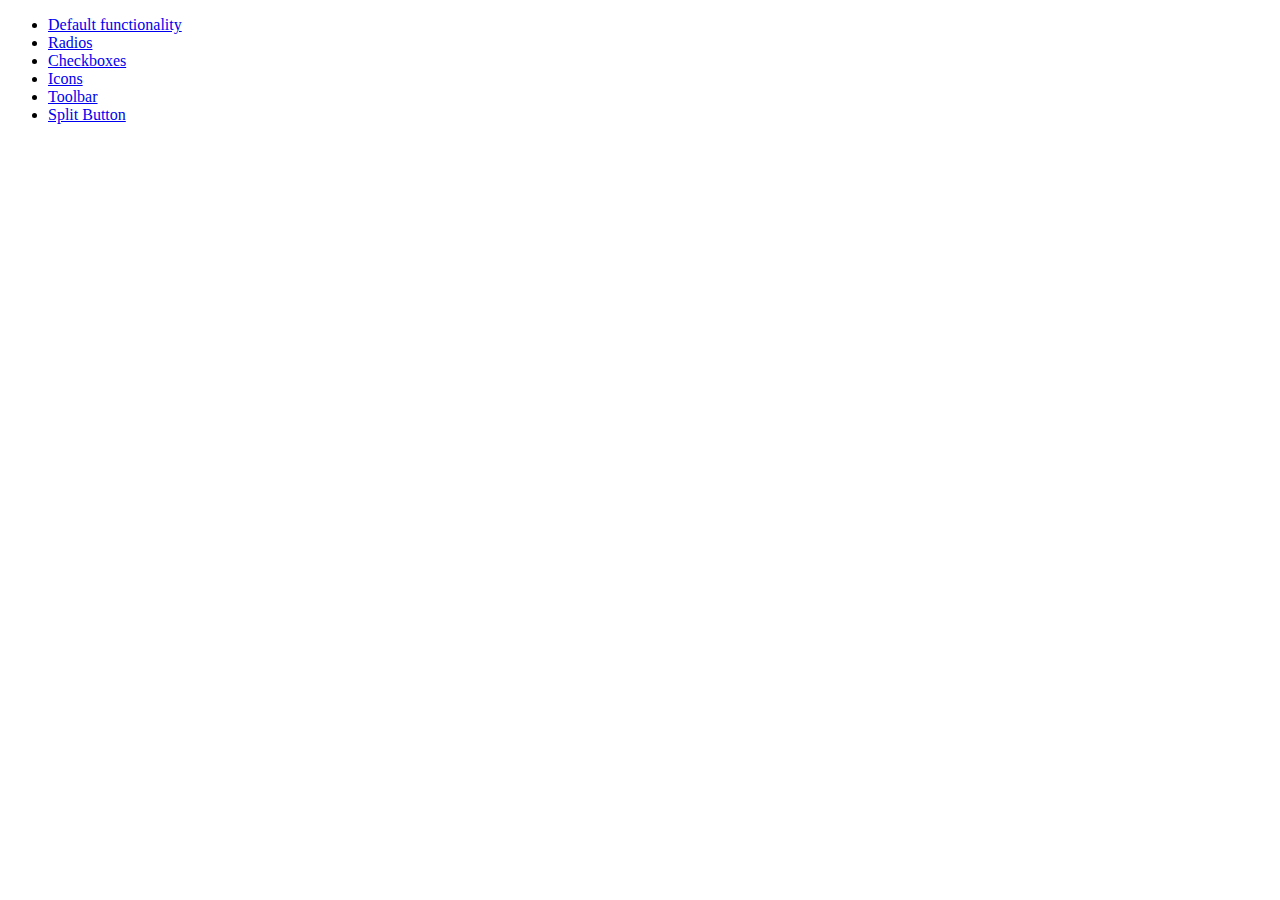
<file: jquery-ui-1.10.4.custom/development-bundle/demos/button/index.html>
<!doctype html>
<html lang="en">
<head>
	<meta charset="utf-8">
	<title>jQuery UI Button Demos</title>
</head>
<body>

<ul>
	<li><a href="default.html">Default functionality</a></li>
	<li><a href="radio.html">Radios</a></li>
	<li><a href="checkbox.html">Checkboxes</a></li>
	<li><a href="icons.html">Icons</a></li>
	<li><a href="toolbar.html">Toolbar</a></li>
	<li><a href="splitbutton.html">Split Button</a></li>
</ul>

</body>
</html>
</file>
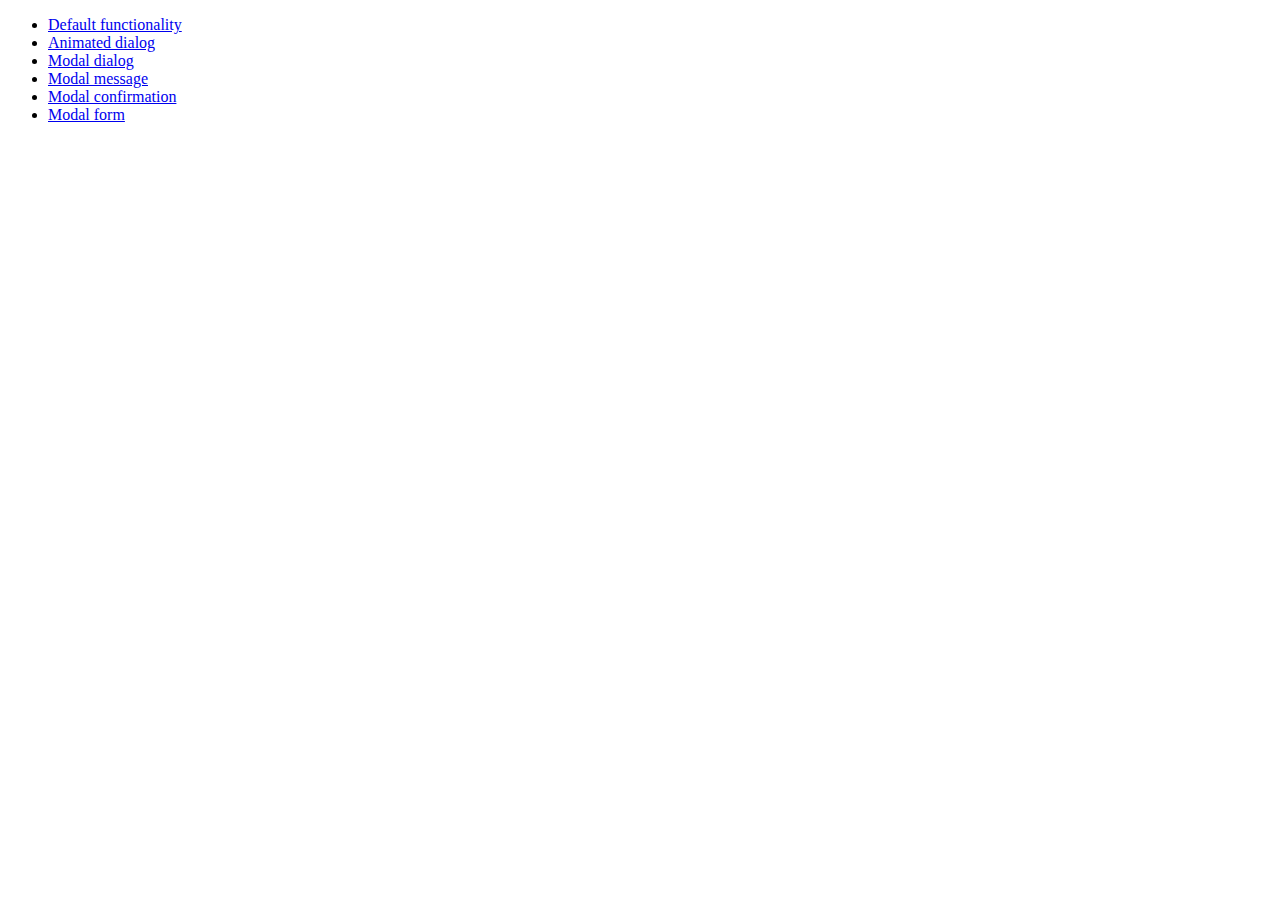
<file: jquery-ui-1.10.4.custom/development-bundle/demos/dialog/index.html>
<!doctype html>
<html lang="en">
<head>
	<meta charset="utf-8">
	<title>jQuery UI Dialog Demos</title>
</head>
<body>

<ul>
	<li><a href="default.html">Default functionality</a></li>
	<li><a href="animated.html">Animated dialog</a></li>
	<li><a href="modal.html">Modal dialog</a></li>
	<li><a href="modal-message.html">Modal message</a></li>
	<li><a href="modal-confirmation.html">Modal confirmation</a></li>
	<li><a href="modal-form.html">Modal form</a></li>
</ul>

</body>
</html>
</file>
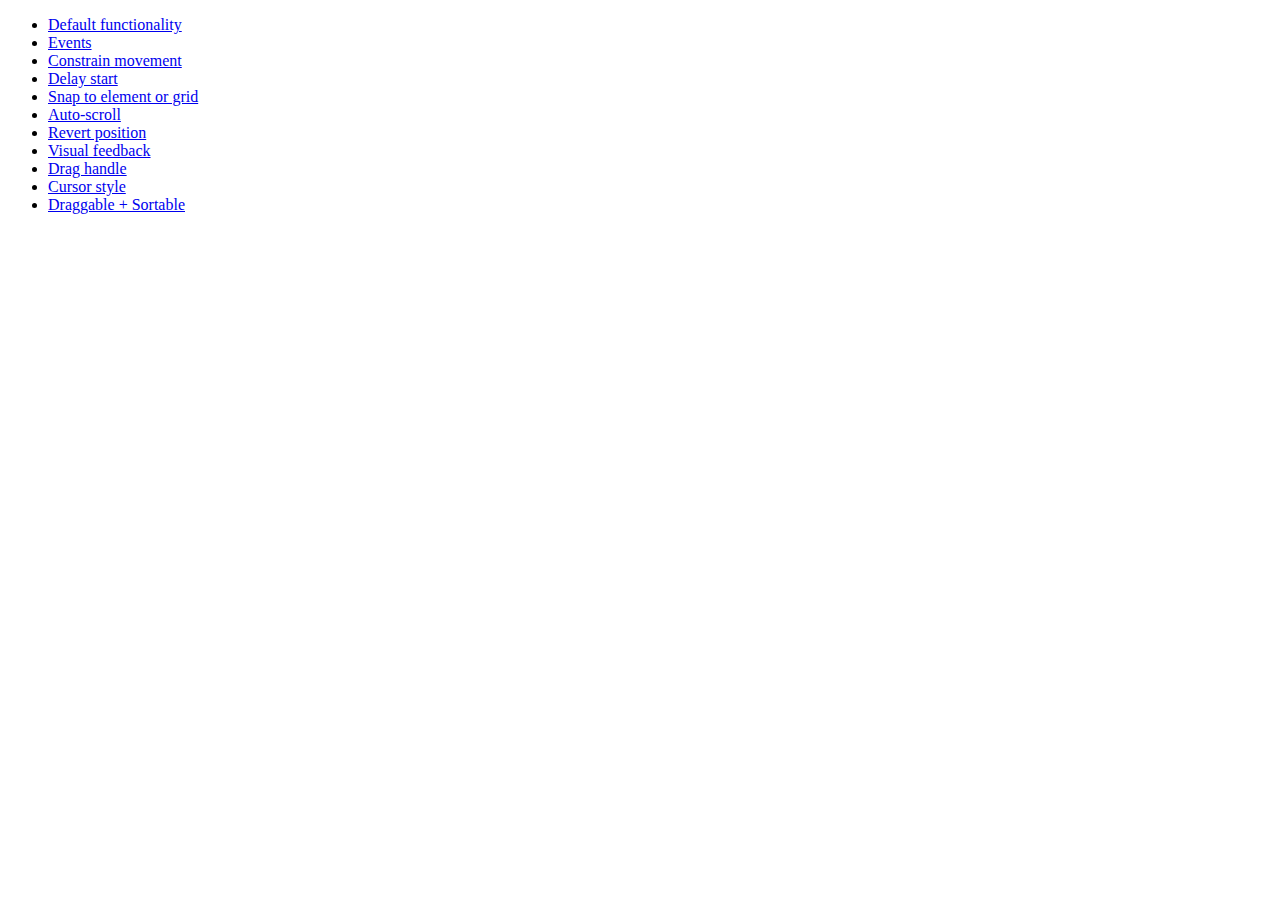
<file: jquery-ui-1.10.4.custom/development-bundle/demos/draggable/index.html>
<!doctype html>
<html lang="en">
<head>
	<meta charset="utf-8">
	<title>jQuery UI Draggable Demos</title>
</head>
<body>

<ul>
	<li><a href="default.html">Default functionality</a></li>
	<li><a href="events.html">Events</a></li>
	<li><a href="constrain-movement.html">Constrain movement</a></li>
	<li><a href="delay-start.html">Delay start</a></li>
	<li><a href="snap-to.html">Snap to element or grid</a></li>
	<li><a href="scroll.html">Auto-scroll</a></li>
	<li><a href="revert.html">Revert position</a></li>
	<li><a href="visual-feedback.html">Visual feedback</a></li>
	<li><a href="handle.html">Drag handle</a></li>
	<li><a href="cursor-style.html">Cursor style</a></li>
	<li><a href="sortable.html">Draggable + Sortable</a></li>
</ul>

</body>
</html>
</file>
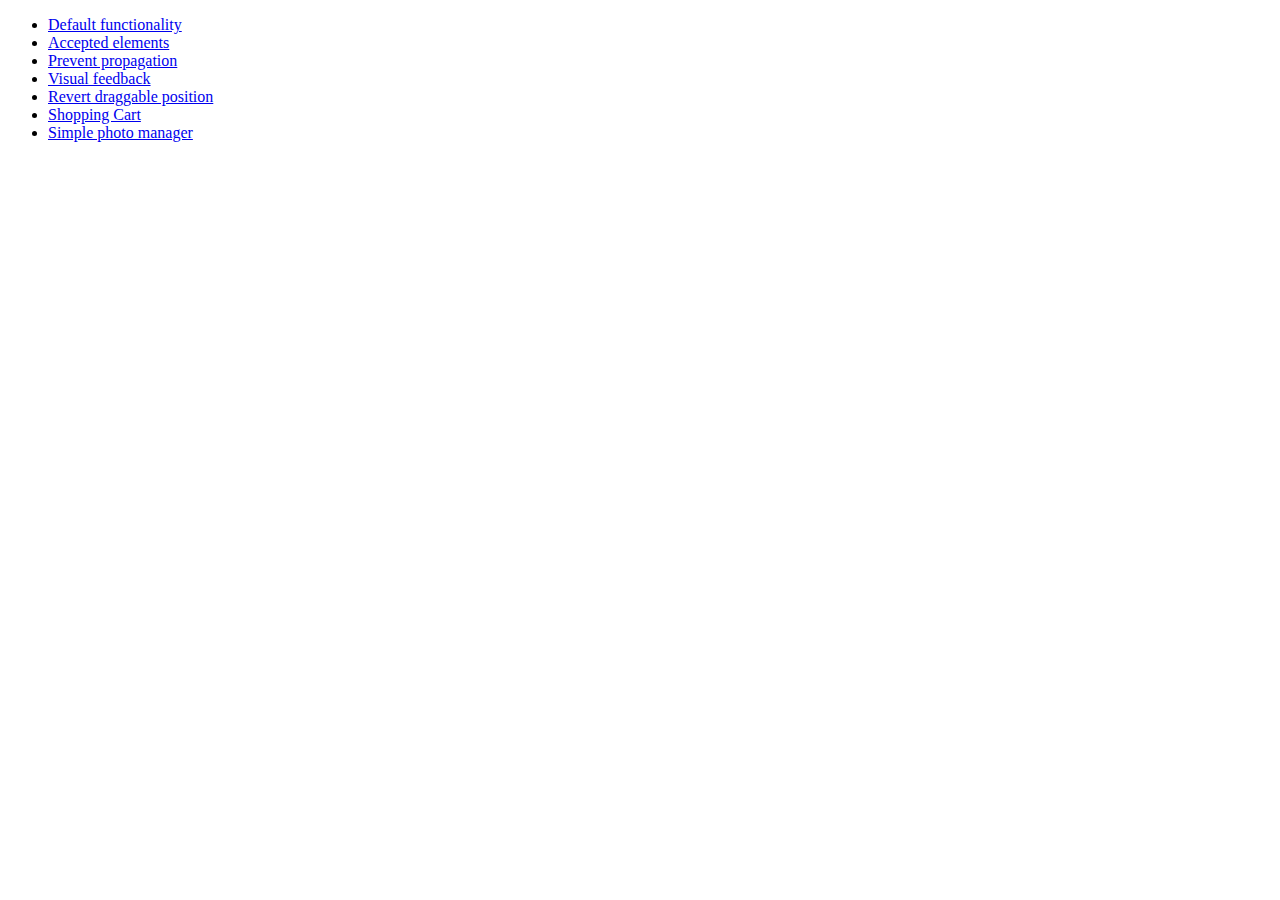
<file: jquery-ui-1.10.4.custom/development-bundle/demos/droppable/index.html>
<!doctype html>
<html lang="en">
<head>
	<meta charset="utf-8">
	<title>jQuery UI Droppable Demos</title>
</head>
<body>

<ul>
	<li><a href="default.html">Default functionality</a></li>
	<li><a href="accepted-elements.html">Accepted elements</a></li>
	<li><a href="propagation.html">Prevent propagation</a></li>
	<li><a href="visual-feedback.html">Visual feedback</a></li>
	<li><a href="revert.html">Revert draggable position</a></li>
	<li><a href="shopping-cart.html">Shopping Cart</a></li>
	<li><a href="photo-manager.html">Simple photo manager</a></li>
</ul>

</body>
</html>
</file>
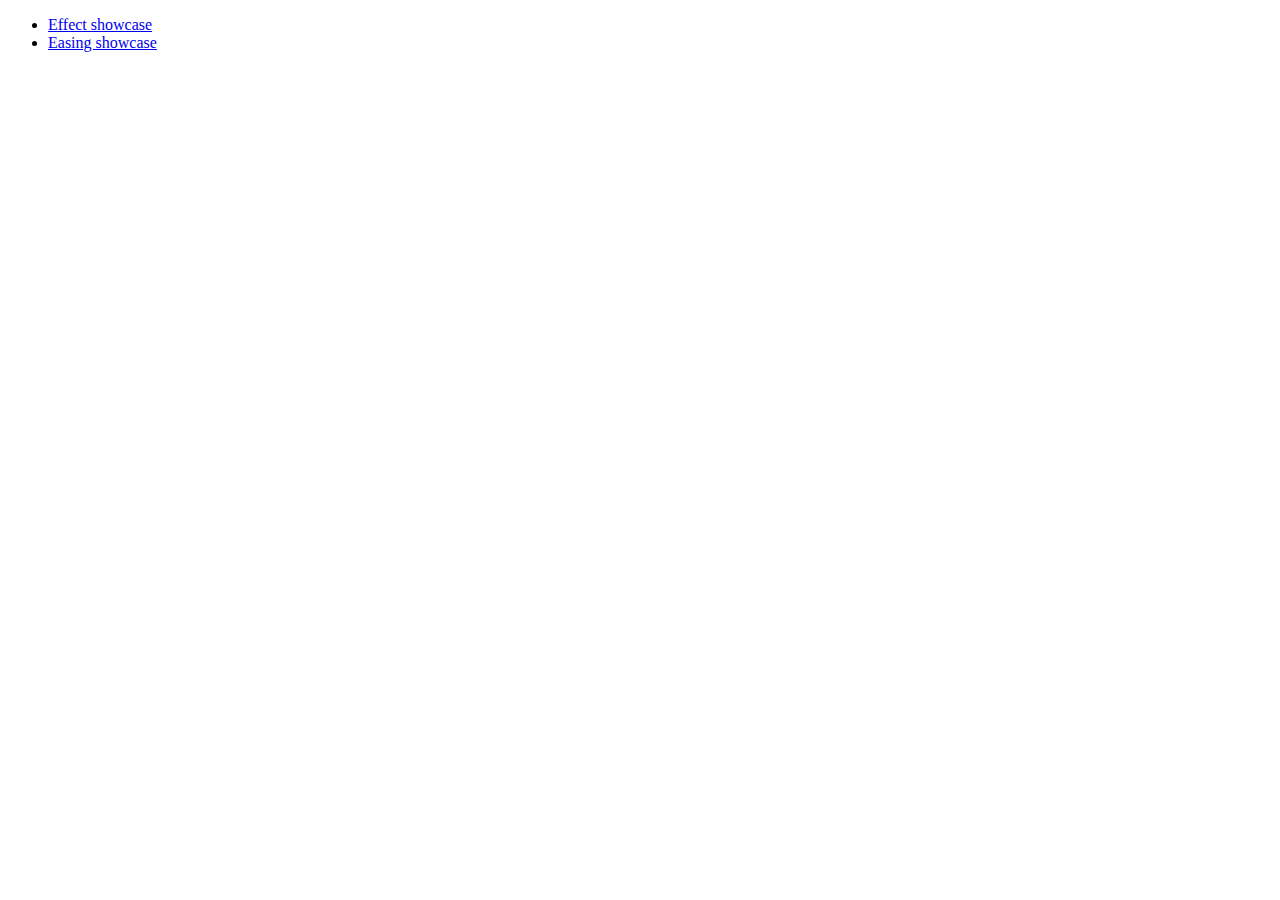
<file: jquery-ui-1.10.4.custom/development-bundle/demos/effect/index.html>
<!doctype html>
<html lang="en">
<head>
	<meta charset="utf-8">
	<title>jQuery UI Effects Demos</title>
</head>
<body>

<ul>
	<li><a href="default.html">Effect showcase</a></li>
	<li><a href="easing.html">Easing showcase</a></li>
</ul>

</body>
</html>
</file>
